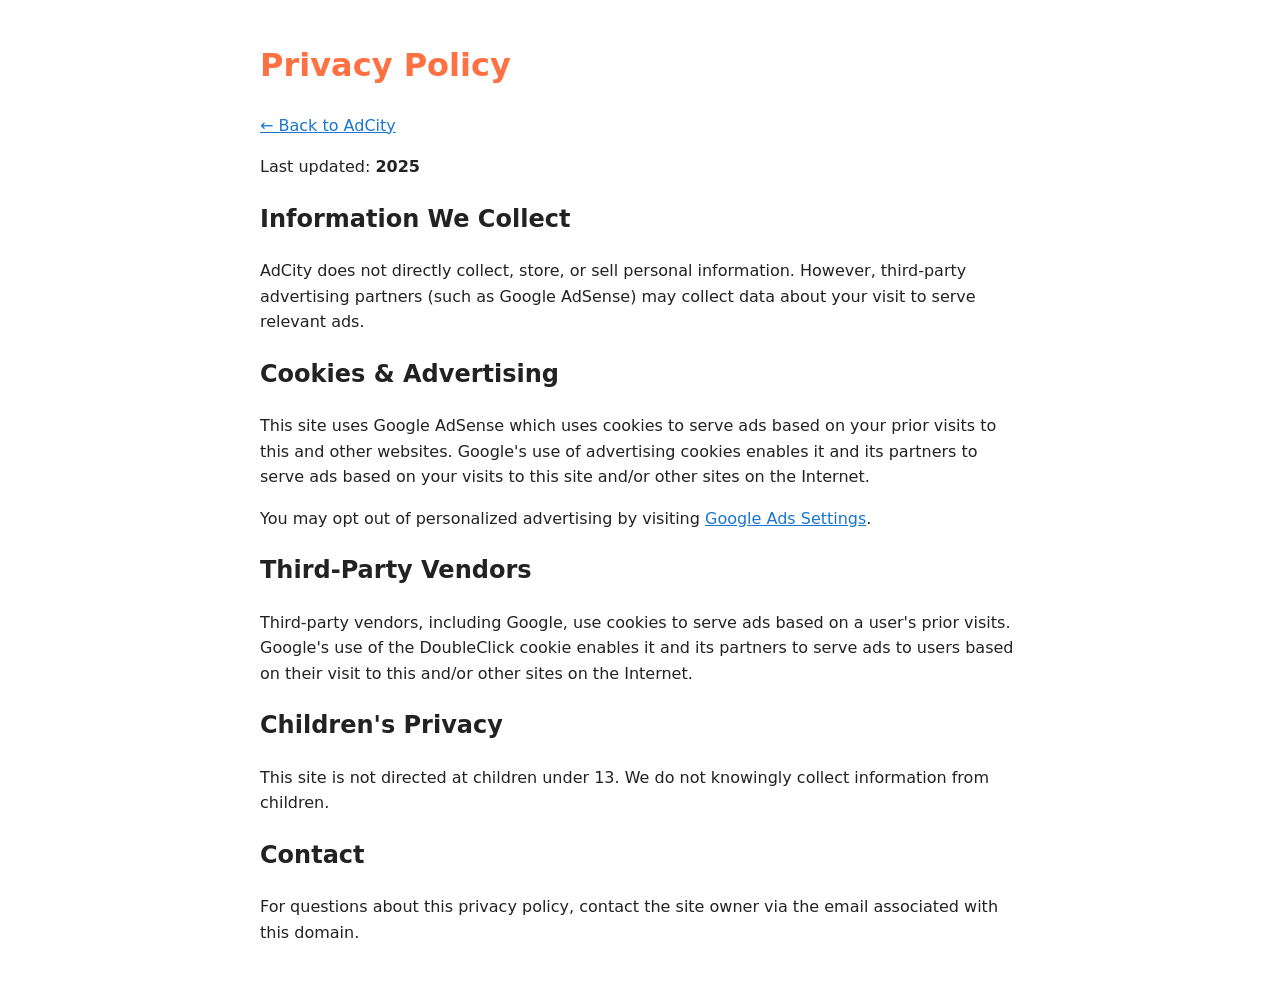
<file: Addcity/privacy.html>
<!DOCTYPE html>
<html lang="en"><head><meta charset="UTF-8"><title>Privacy Policy — AdCity</title>
<meta name="viewport" content="width=device-width, initial-scale=1.0">
<style>
body { font-family: system-ui, sans-serif; max-width: 760px; margin: 40px auto; padding: 0 20px; color: #222; line-height: 1.6; }
h1 { color: #ff7043; } a { color: #1976d2; }
</style>
</head><body>
<h1>Privacy Policy</h1>
<p><a href="/">← Back to AdCity</a></p>
<p>Last updated: <strong>2025</strong></p>

<h2>Information We Collect</h2>
<p>AdCity does not directly collect, store, or sell personal information. However, third-party advertising partners (such as Google AdSense) may collect data about your visit to serve relevant ads.</p>

<h2>Cookies & Advertising</h2>
<p>This site uses Google AdSense which uses cookies to serve ads based on your prior visits to this and other websites. Google's use of advertising cookies enables it and its partners to serve ads based on your visits to this site and/or other sites on the Internet.</p>
<p>You may opt out of personalized advertising by visiting <a href="https://www.google.com/settings/ads" target="_blank" rel="noopener">Google Ads Settings</a>.</p>

<h2>Third-Party Vendors</h2>
<p>Third-party vendors, including Google, use cookies to serve ads based on a user's prior visits. Google's use of the DoubleClick cookie enables it and its partners to serve ads to users based on their visit to this and/or other sites on the Internet.</p>

<h2>Children's Privacy</h2>
<p>This site is not directed at children under 13. We do not knowingly collect information from children.</p>

<h2>Contact</h2>
<p>For questions about this privacy policy, contact the site owner via the email associated with this domain.</p>
</body></html>
</file>
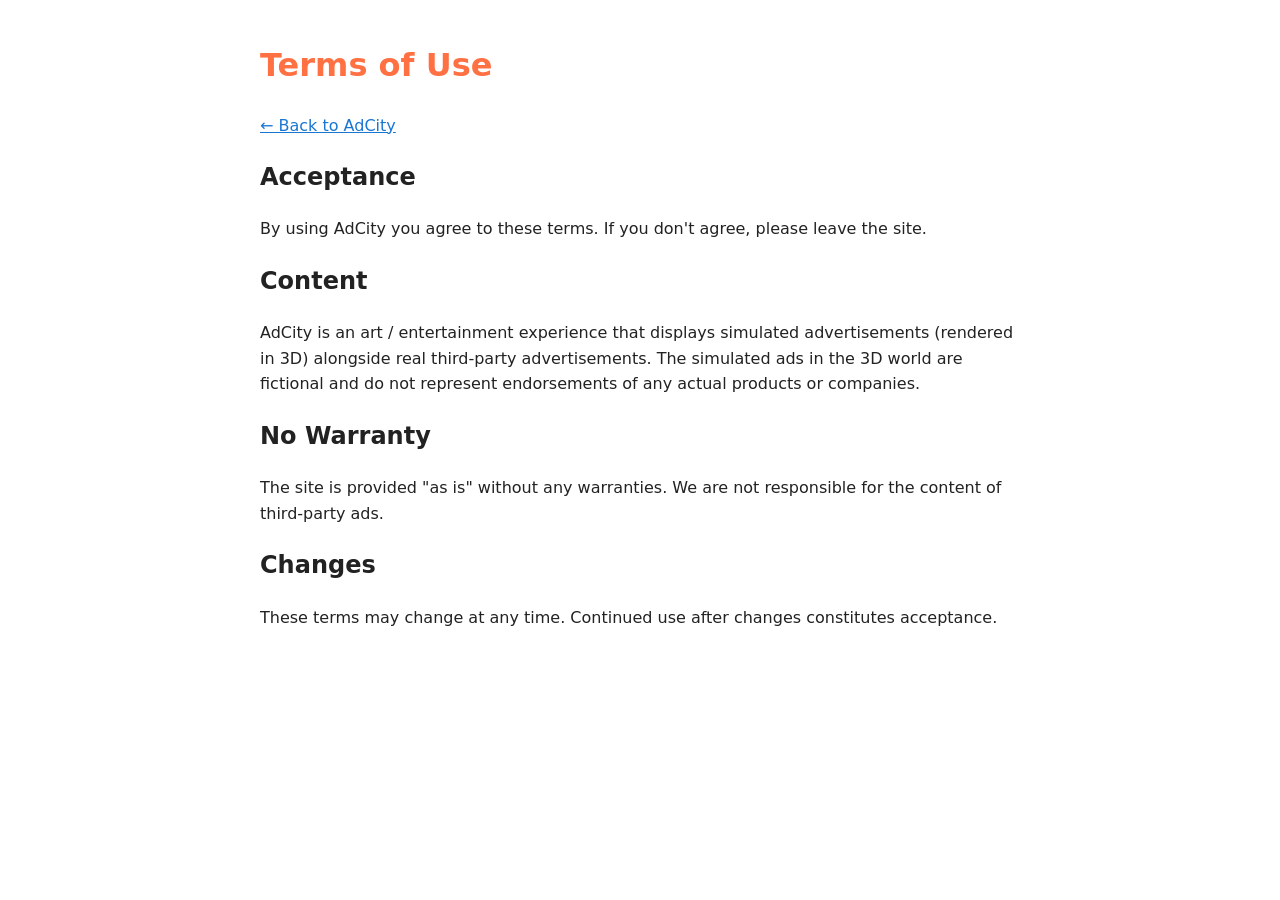
<file: Addcity/terms.html>
<!DOCTYPE html>
<html lang="en"><head><meta charset="UTF-8"><title>Terms — AdCity</title>
<meta name="viewport" content="width=device-width, initial-scale=1.0">
<style>
body { font-family: system-ui, sans-serif; max-width: 760px; margin: 40px auto; padding: 0 20px; color: #222; line-height: 1.6; }
h1 { color: #ff7043; } a { color: #1976d2; }
</style>
</head><body>
<h1>Terms of Use</h1>
<p><a href="/">← Back to AdCity</a></p>

<h2>Acceptance</h2>
<p>By using AdCity you agree to these terms. If you don't agree, please leave the site.</p>

<h2>Content</h2>
<p>AdCity is an art / entertainment experience that displays simulated advertisements (rendered in 3D) alongside real third-party advertisements. The simulated ads in the 3D world are fictional and do not represent endorsements of any actual products or companies.</p>

<h2>No Warranty</h2>
<p>The site is provided "as is" without any warranties. We are not responsible for the content of third-party ads.</p>

<h2>Changes</h2>
<p>These terms may change at any time. Continued use after changes constitutes acceptance.</p>
</body></html>
</file>
